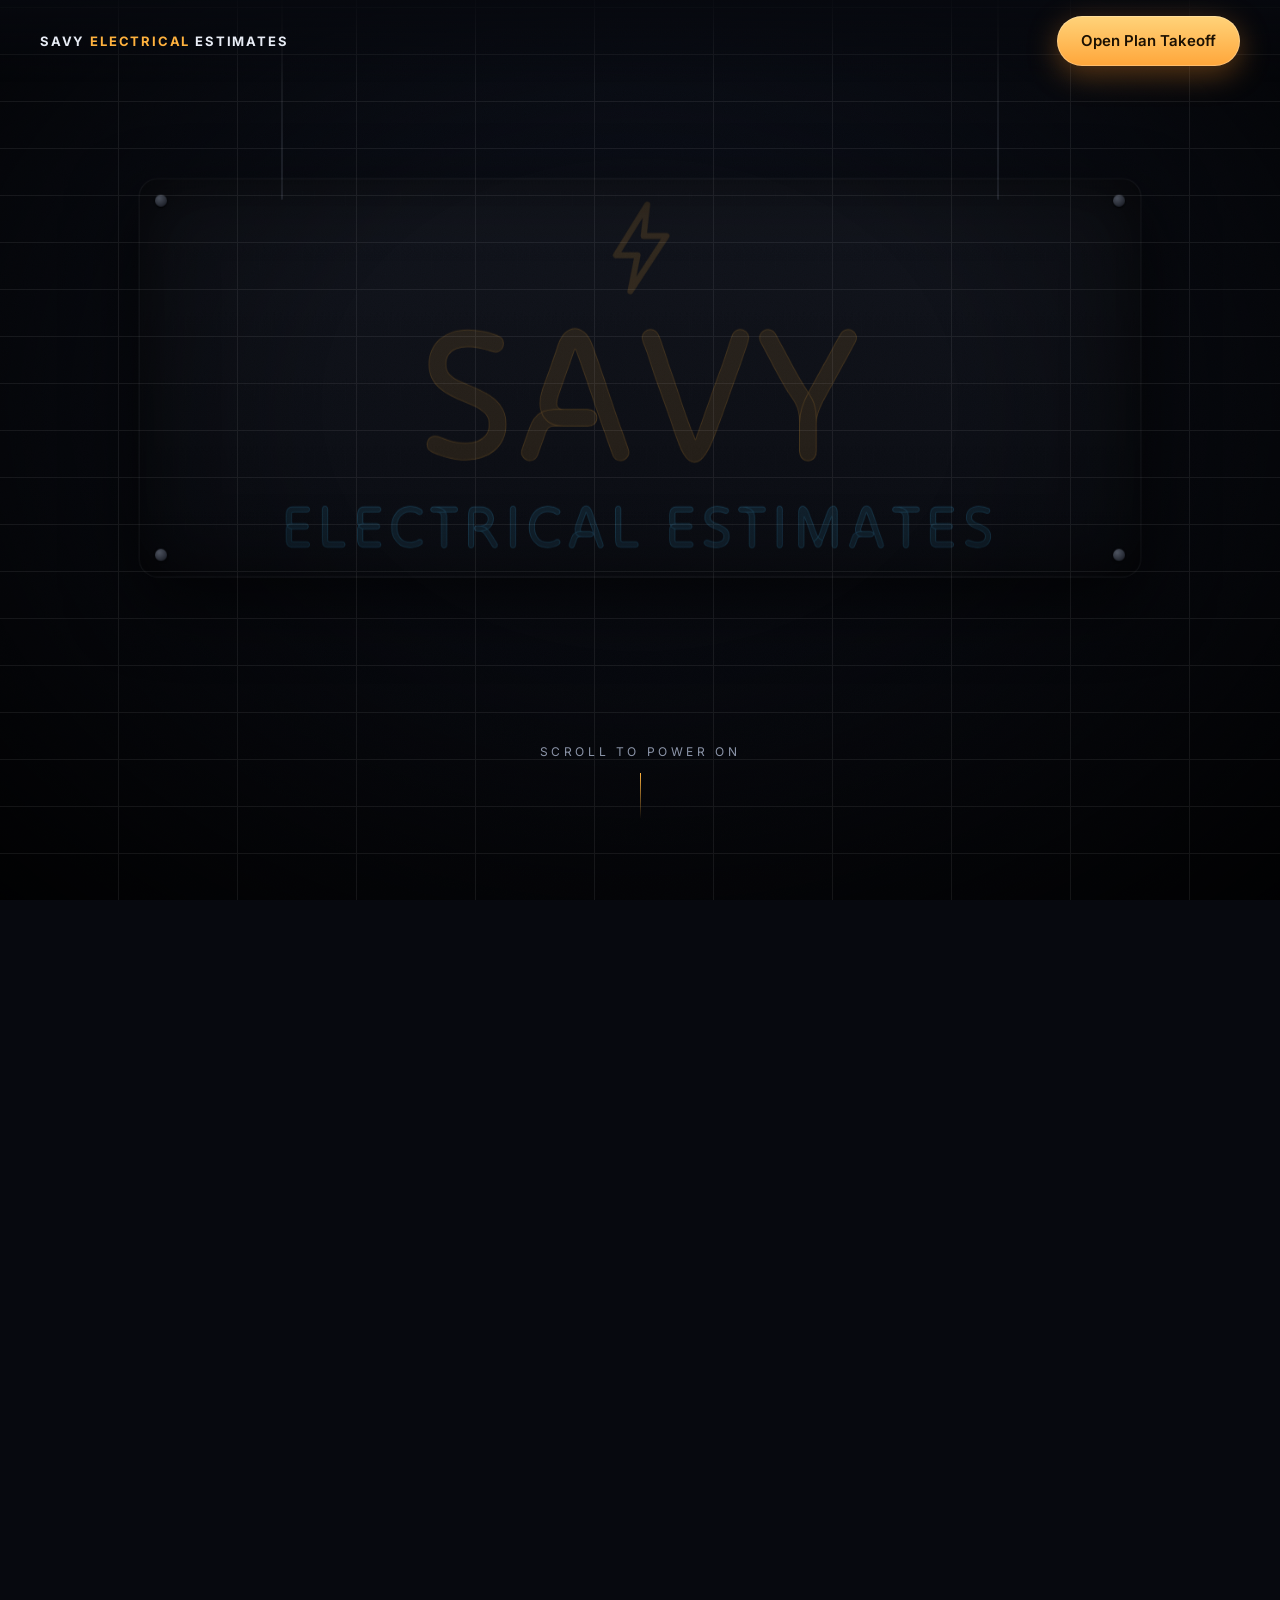
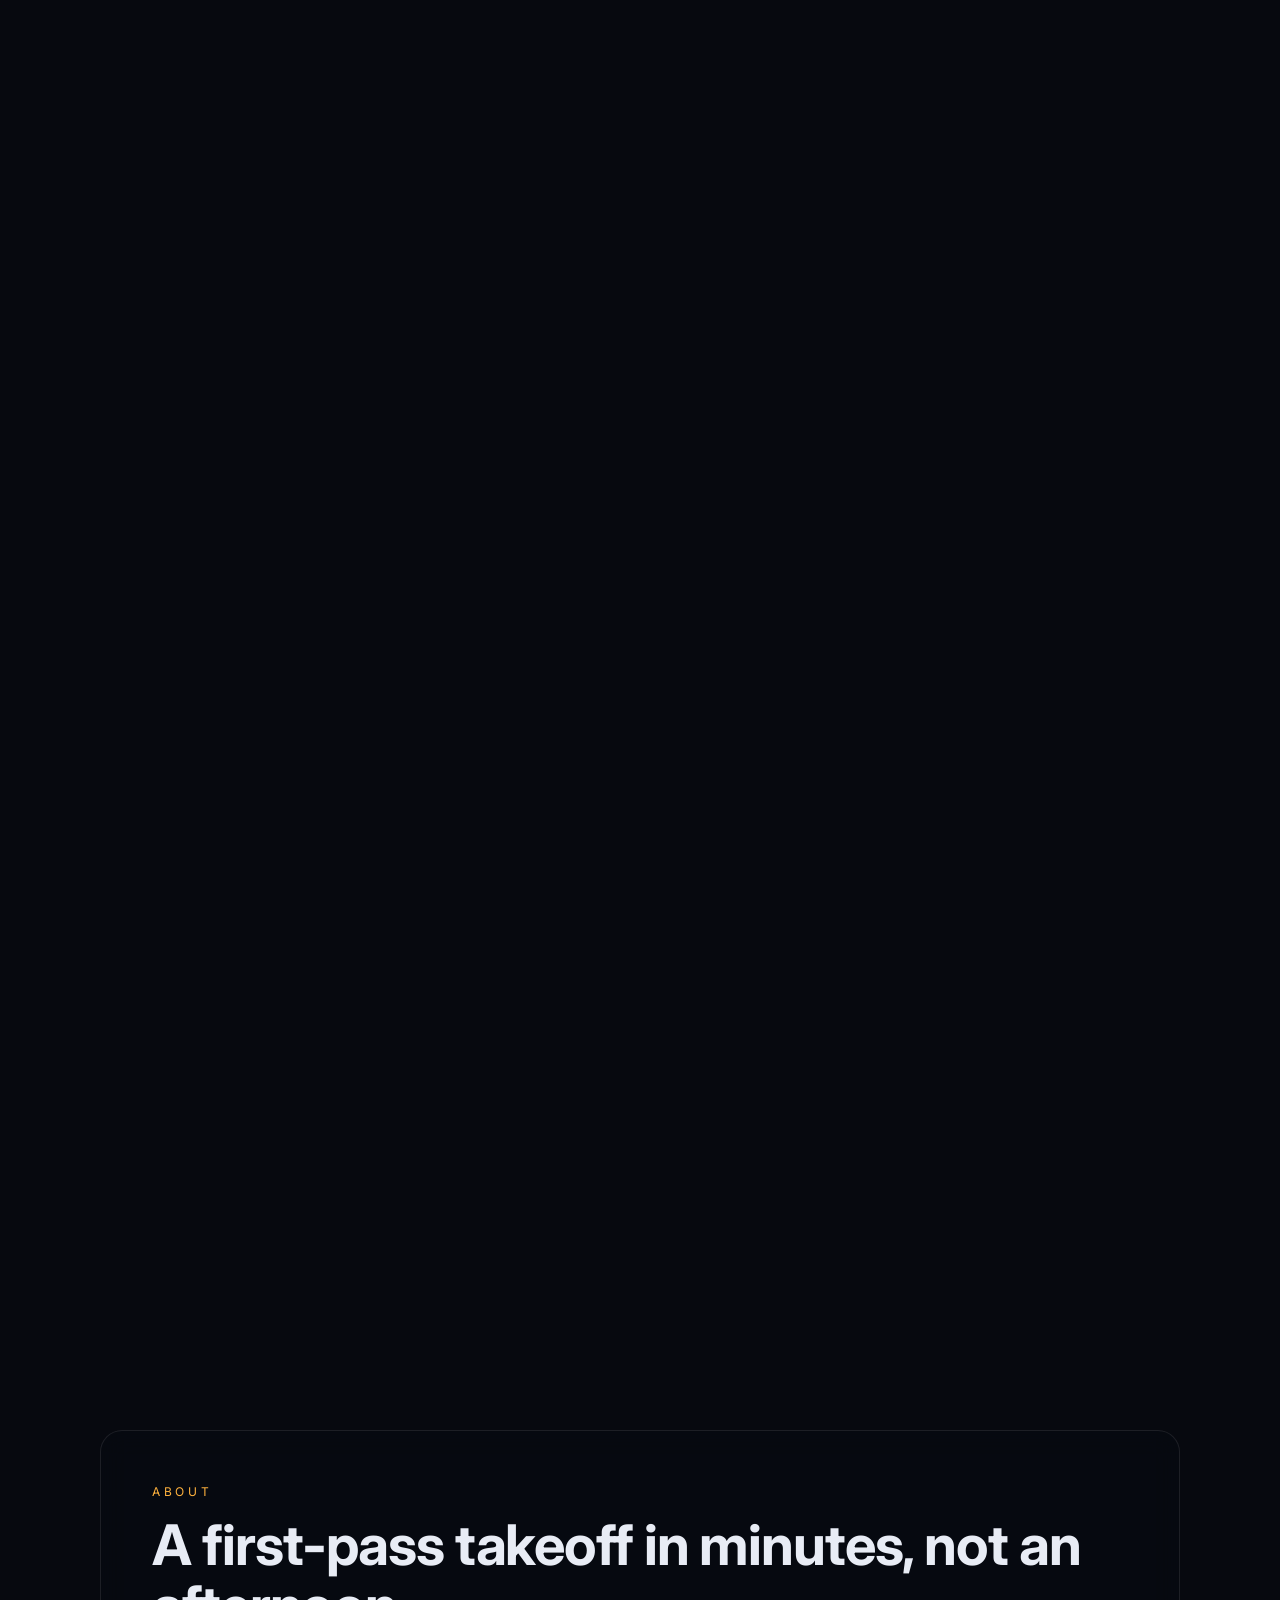
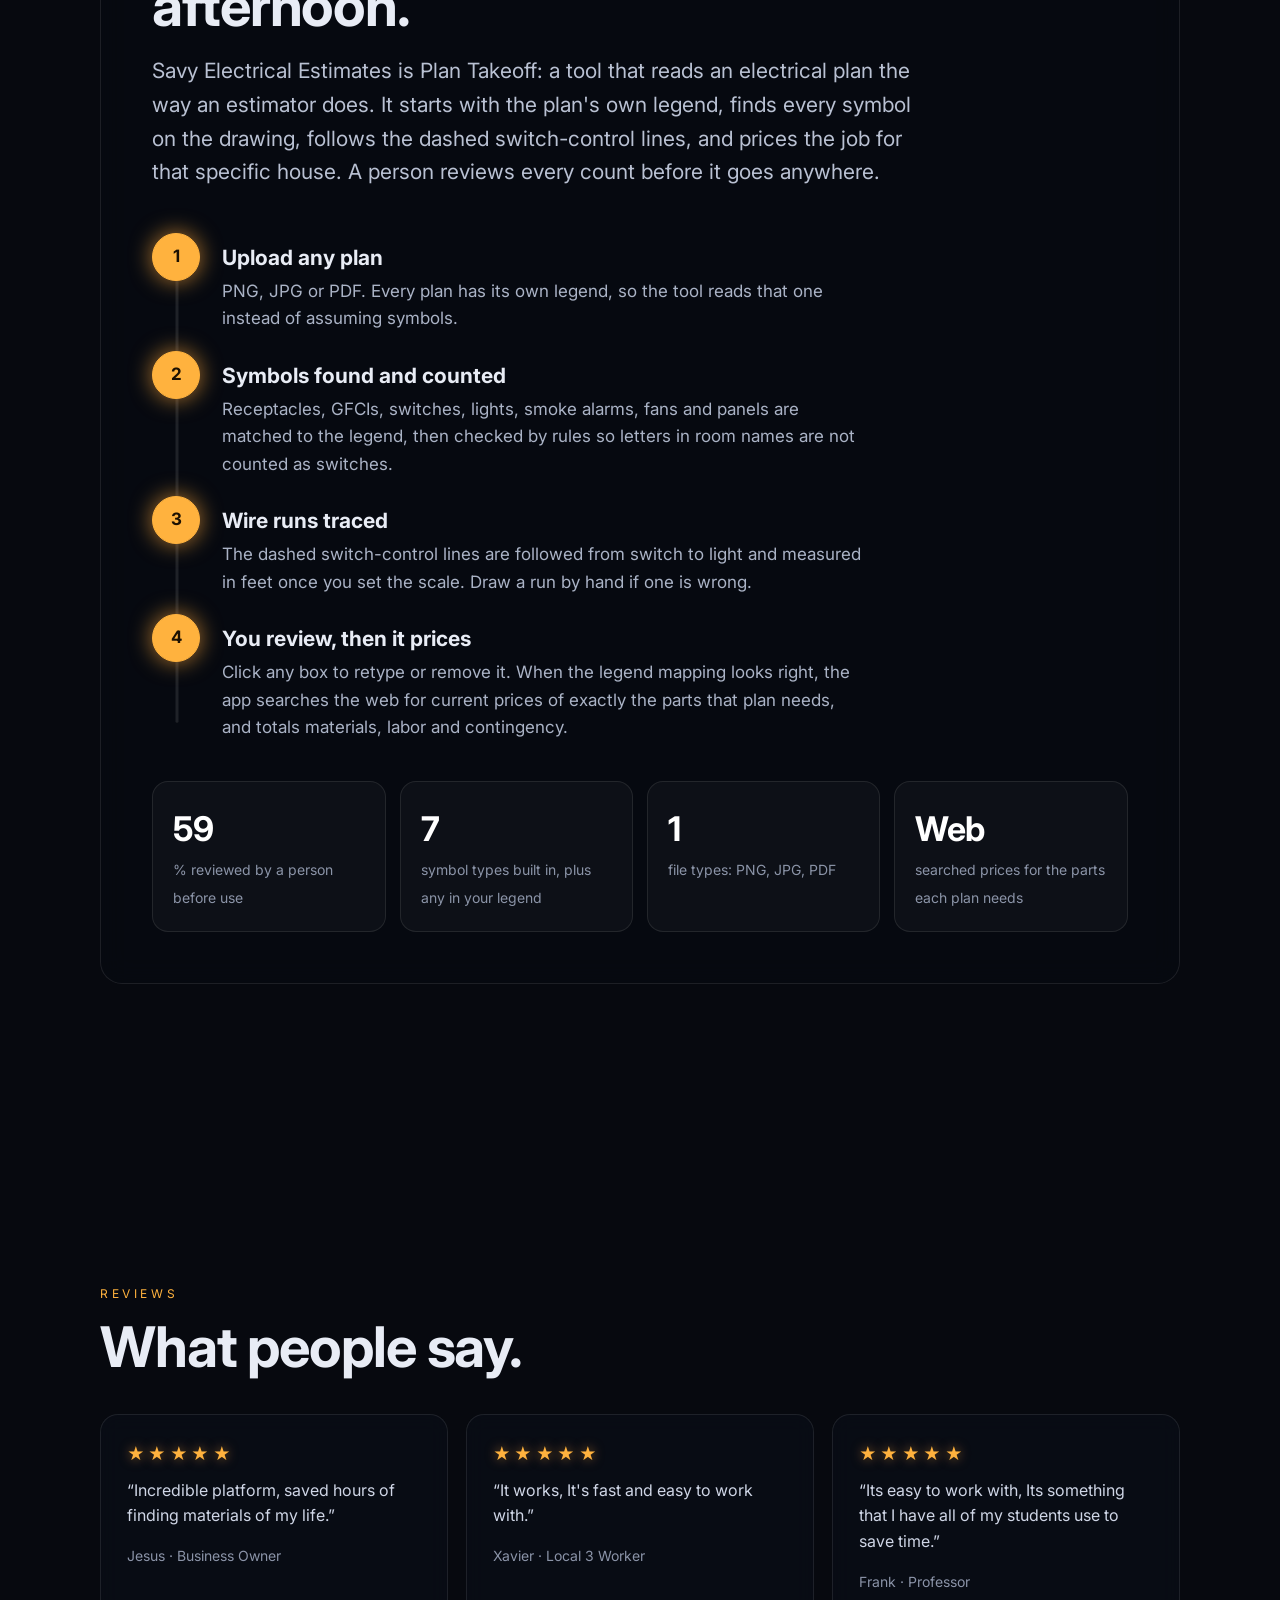
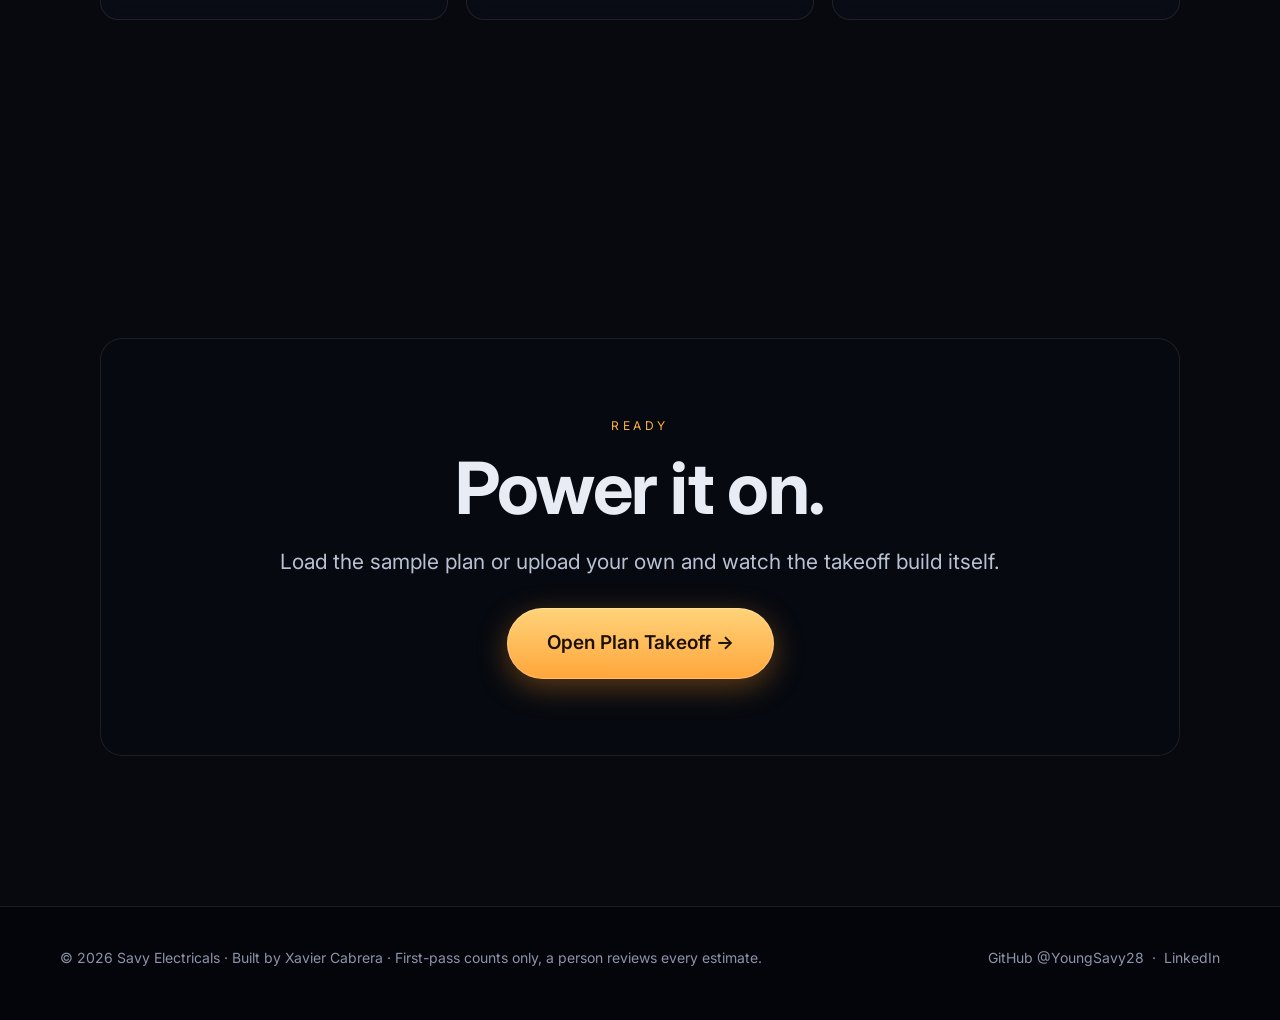
<file: frontend/landing.html>
<!doctype html>
<html lang="en">
<head>
<meta charset="utf-8">
<meta name="viewport" content="width=device-width, initial-scale=1">
<title>Savy Electrical Estimates</title>
<meta name="description" content="Upload an electrical plan. Get symbol counts, wire runs and a priced estimate.">
<link rel="preconnect" href="https://fonts.googleapis.com">
<link rel="preconnect" href="https://fonts.gstatic.com" crossorigin>
<link href="https://fonts.googleapis.com/css2?family=Tilt+Neon&family=Inter:wght@400;500;600;700&display=swap" rel="stylesheet">
<style>
:root{
  --bg:#07090f; --ink:#e8ecf5; --mute:#8b94a8; --line:rgba(255,255,255,.09);
  --neon:#ffb23e; --neon2:#ff6a3d; --blue:#46c2ff;
  --lit:0;                      /* 0..1, set from scroll */
}
*{box-sizing:border-box;margin:0}
html{scroll-behavior:auto}
body{background:var(--bg);color:var(--ink);font:400 17px/1.6 Inter,system-ui,sans-serif;overflow-x:hidden}
a{color:inherit}

/* ============ FIXED STAGE: wall + sign. Stays behind everything ============ */
#stage{position:fixed;inset:0;z-index:0;overflow:hidden;pointer-events:none;
  background:
    radial-gradient(120% 90% at 50% 40%, rgba(255,150,60,calc(.16*var(--lit))) 0%, transparent 60%),
    linear-gradient(#0a0d15,#06070b)}
#stage::before{content:"";position:absolute;inset:0;opacity:.5;mix-blend-mode:overlay;
  background-image:url("data:image/svg+xml;utf8,<svg xmlns='http://www.w3.org/2000/svg' width='240' height='240'><filter id='n'><feTurbulence type='fractalNoise' baseFrequency='.9' numOctaves='2' stitchTiles='stitch'/><feColorMatrix values='0 0 0 0 1  0 0 0 0 1  0 0 0 0 1  0 0 0 .55 0'/></filter><rect width='240' height='240' filter='url(%23n)'/></svg>")}
/* brick-ish wall lines */
#stage::after{content:"";position:absolute;inset:0;opacity:.07;
  background:
    repeating-linear-gradient(0deg,transparent 0 46px,#fff 46px 47px),
    repeating-linear-gradient(90deg,transparent 0 118px,#fff 118px 119px)}
#vignette{position:absolute;inset:0;background:radial-gradient(ellipse at 50% 45%,transparent 35%,rgba(0,0,0,.78) 100%)}
#floorglow{position:absolute;left:50%;bottom:-20vh;width:90vw;height:50vh;transform:translateX(-50%);
  background:radial-gradient(closest-side,rgba(255,150,60,calc(.30*var(--lit))),transparent);filter:blur(30px)}

#sign{position:absolute;left:50%;top:var(--sign-top,42%);
  transform:translate(-50%,-50%) translateY(var(--sign-y,0px)) scale(var(--sign-s,.9));
  width:min(1100px,92vw);text-align:center;opacity:var(--sign-o,1);filter:blur(var(--sign-blur,0px));will-change:transform,opacity}
/* the backing board the tubes are mounted on */
#board{position:absolute;inset:-6% -3%;border:1px solid rgba(255,255,255,.07);border-radius:22px;
  background:linear-gradient(180deg,rgba(255,255,255,.035),rgba(255,255,255,.01));
  box-shadow:inset 0 0 80px rgba(0,0,0,.6), 0 30px 80px rgba(0,0,0,.6)}
#board i{position:absolute;width:14px;height:14px;border-radius:50%;background:radial-gradient(circle at 35% 30%,#6b7384,#1a1e29);box-shadow:0 1px 2px #000}
#board i:nth-child(1){left:18px;top:18px}#board i:nth-child(2){right:18px;top:18px}
#board i:nth-child(3){left:18px;bottom:18px}#board i:nth-child(4){right:18px;bottom:18px}
/* cables the sign hangs from */
.hang{position:absolute;top:-60vh;width:3px;height:60vh;background:linear-gradient(#000,#2a2f3b);border-radius:2px}
.hang.l{left:12%}.hang.r{right:12%}

#bolt{display:block;margin:0 auto .2em;width:clamp(44px,7vw,84px);height:auto;overflow:visible}
#bolt path{fill:none;stroke-width:5;stroke-linejoin:round;stroke-linecap:round;
  stroke:rgba(255,178,62,.14);transition:none}
#bolt.on path{stroke:#ffe2a8;filter:drop-shadow(0 0 4px #ffb23e) drop-shadow(0 0 14px #ff9a2e) drop-shadow(0 0 30px #ff6a3d)}

.neon{font-family:"Tilt Neon","Inter",system-ui,sans-serif;line-height:1;letter-spacing:.02em;text-transform:uppercase;user-select:none}
.neon .row{display:block;white-space:nowrap}
#l1{font-size:clamp(64px,17vw,230px)}
#l2{font-size:clamp(22px,5.4vw,74px);margin-top:.18em;letter-spacing:.09em}
.neon .ch{display:inline-block;color:rgba(255,178,62,.10);-webkit-text-stroke:1px rgba(255,178,62,.18);transition:none}
.neon .ch.on{color:#fff4dc;-webkit-text-stroke:0;
  text-shadow:0 0 3px #fff,0 0 8px #ffd08a,0 0 18px var(--neon),0 0 36px var(--neon),0 0 70px var(--neon2),0 0 120px var(--neon2)}
.neon .ch.sp{width:.32em}
.neon .word{display:inline-block;white-space:nowrap}
#l2 .ch.on{color:#e6f6ff;text-shadow:0 0 3px #fff,0 0 8px #bfe9ff,0 0 18px var(--blue),0 0 40px var(--blue),0 0 80px #2b8fd6}
#l2 .ch{color:rgba(70,194,255,.10);-webkit-text-stroke:1px rgba(70,194,255,.18)}

/* ============ CONTENT ============ */
main{position:relative;z-index:2}
header.top{position:fixed;z-index:10;left:0;right:0;top:0;display:flex;justify-content:space-between;align-items:center;padding:16px clamp(16px,4vw,40px);
  background:linear-gradient(rgba(7,9,15,.85),transparent)}
header.top b{letter-spacing:.14em;font-size:13px;text-transform:uppercase}
header.top b span{color:var(--neon)}
.btn{display:inline-flex;align-items:center;gap:10px;padding:13px 24px;border-radius:999px;font-weight:600;text-decoration:none;font-size:15px;
  color:#1b1002;background:linear-gradient(180deg,#ffd37a,#ffa63a);box-shadow:0 0 0 1px rgba(255,255,255,.25) inset,0 8px 30px rgba(255,150,40,.35);transition:transform .2s,box-shadow .2s}
.btn:hover{transform:translateY(-2px);box-shadow:0 0 0 1px rgba(255,255,255,.35) inset,0 12px 44px rgba(255,150,40,.55)}
.btn.ghost{background:rgba(255,255,255,.06);color:var(--ink);box-shadow:0 0 0 1px var(--line) inset}
.btn.big{padding:20px 40px;font-size:19px}

/* hero is tall so scrolling has room to "power on" the sign */
#hero{height:320vh;position:relative}
#heroPin{position:sticky;top:0;height:100vh;display:flex;flex-direction:column;justify-content:flex-end;align-items:center;padding-bottom:9vh;text-align:center}
#heroSub{font-size:clamp(15px,2vw,20px);color:var(--mute);max-width:560px;padding:0 20px;opacity:var(--sub-o,0);transform:translateY(var(--sub-y,20px));transition:none}
#cue{margin-top:22px;font-size:12px;letter-spacing:.3em;text-transform:uppercase;color:var(--mute);opacity:var(--cue-o,1)}
#cue::after{content:"";display:block;width:1px;height:46px;margin:12px auto 0;background:linear-gradient(var(--neon),transparent);animation:drip 1.8s ease-in-out infinite}
@keyframes drip{0%{transform:scaleY(0);transform-origin:top}50%{transform:scaleY(1);transform-origin:top}51%{transform-origin:bottom}100%{transform:scaleY(0);transform-origin:bottom}}

section.block{position:relative;padding:min(18vh,150px) clamp(18px,5vw,60px)}
.wrap{max-width:1080px;margin:0 auto}
.panel{background:rgba(8,10,17,.72);backdrop-filter:blur(14px);-webkit-backdrop-filter:blur(14px);border:1px solid var(--line);border-radius:22px;padding:clamp(24px,4vw,52px)}
.eyebrow{font-size:12px;letter-spacing:.3em;text-transform:uppercase;color:var(--neon);margin-bottom:14px}
h2{font:700 clamp(30px,5vw,56px)/1.08 Inter,sans-serif;letter-spacing:-.02em;margin-bottom:18px}
.lead{color:#b9c1d3;font-size:clamp(17px,1.9vw,21px);max-width:760px}

/* reveal on scroll */
.rv{opacity:0;transform:translateY(40px);transition:opacity .9s cubic-bezier(.2,.7,.2,1),transform .9s cubic-bezier(.2,.7,.2,1);transition-delay:var(--d,0s)}
.rv.in{opacity:1;transform:none}

/* steps with a wire that draws itself as you scroll */
#steps{position:relative;margin-top:44px;display:grid;gap:18px}
#wireSvg{position:absolute;left:23px;top:20px;height:calc(100% - 40px);width:4px;overflow:visible}
#wireSvg line{stroke-width:3;stroke-linecap:round}
#wireBase{stroke:rgba(255,255,255,.10)}
#wireLive{stroke:var(--neon);stroke-dasharray:1000;stroke-dashoffset:1000;filter:drop-shadow(0 0 6px var(--neon))}
.step{position:relative;display:grid;grid-template-columns:48px 1fr;gap:22px;align-items:start}
.step .n{width:48px;height:48px;border-radius:50%;display:grid;place-items:center;font-weight:700;background:#0d111b;border:1px solid var(--line);color:var(--mute);transition:.5s;z-index:1}
.step.in .n{color:#1b1002;background:var(--neon);border-color:var(--neon);box-shadow:0 0 22px rgba(255,170,60,.7)}
.step h3{font-size:21px;margin:8px 0 4px}
.step p{color:#aab3c6;max-width:640px}

.stats{display:grid;grid-template-columns:repeat(auto-fit,minmax(170px,1fr));gap:14px;margin-top:40px}
.stat{padding:20px;border-radius:16px;border:1px solid var(--line);background:rgba(255,255,255,.03)}
.stat b{display:block;font-size:34px;letter-spacing:-.02em;color:#fff}
.stat span{font-size:14px;color:var(--mute)}

/* reviews */
#reviewGrid{display:grid;grid-template-columns:repeat(auto-fit,minmax(270px,1fr));gap:18px;margin-top:36px}
.rev{position:relative;padding:26px;border-radius:18px;border:1px solid var(--line);background:rgba(10,13,22,.78);backdrop-filter:blur(10px)}
.rev .stars{color:var(--neon);letter-spacing:.2em;margin-bottom:10px;text-shadow:0 0 12px rgba(255,170,60,.6)}
.rev p{color:#cfd6e6;font-size:16px}
.rev footer{margin-top:16px;font-size:14px;color:var(--mute)}
.rev .tag{position:absolute;right:14px;top:14px;font-size:10px;letter-spacing:.18em;padding:4px 8px;border-radius:99px;border:1px dashed rgba(255,178,62,.6);color:var(--neon)}
.note{margin-top:18px;font-size:13px;color:var(--mute)}

/* CTA */
#cta{text-align:center}
#cta .panel{padding:clamp(34px,6vw,84px)}
#cta h2{font-size:clamp(34px,6vw,72px)}
.foot{position:relative;z-index:2;padding:40px clamp(18px,5vw,60px) 50px;border-top:1px solid var(--line);color:var(--mute);font-size:14px;
  display:flex;flex-wrap:wrap;gap:14px 30px;justify-content:space-between;background:rgba(5,6,10,.9)}
.foot a{text-decoration:none}.foot a:hover{color:var(--neon)}

@media (max-width:640px){
  #sign{width:94vw;--sign-top:40%}
  #l1{font-size:30vw}
  #l2{font-size:9.6vw;white-space:normal;line-height:1.05;margin-top:.12em}
  #board{inset:-10% -4%}
  .hang{display:none}
  header.top{padding:12px 14px}
  header.top b{font-size:11px;max-width:52vw;line-height:1.3}
  header.top .btn{white-space:nowrap}
  #heroSub{font-size:15px}
  section.block{padding:90px 16px}
  .panel{border-radius:18px}
  .btn.big{padding:16px 28px;font-size:17px}
}
@media (max-width:640px){ .step{grid-template-columns:40px 1fr;gap:14px} .step .n{width:40px;height:40px} #wireSvg{left:19px} header.top .btn{padding:9px 16px;font-size:13px} }
@media (prefers-reduced-motion:reduce){ .rv{opacity:1;transform:none;transition:none} #cue::after{animation:none} }
</style>
</head>
<body>

<!-- ===== background that the whole page scrolls over ===== -->
<div id="stage" aria-hidden="true">
  <div id="floorglow"></div>
  <div id="sign">
    <div class="hang l"></div><div class="hang r"></div>
    <div id="board"><i></i><i></i><i></i><i></i></div>
    <svg id="bolt" viewBox="0 0 60 80"><path d="M36 4 L10 46 H28 L22 76 L52 30 H33 Z"/></svg>
    <div class="neon" id="neon">
      <span class="row" id="l1">Savy</span>
      <span class="row" id="l2">Electrical Estimates</span>
    </div>
  </div>
  <div id="vignette"></div>
</div>

<header class="top">
  <b>Savy <span>Electrical</span> Estimates</b>
  <a class="btn" data-open href="/app">Open Plan Takeoff</a>
</header>

<main>
  <!-- ===== HERO: scroll here to power the sign on ===== -->
  <section id="hero">
    <div id="heroPin">
      <p id="heroSub">Drop in an electrical plan. Get every symbol counted, every wire run measured, and a priced estimate.</p>
      <div id="cue">Scroll to power on</div>
    </div>
  </section>

  <!-- ===== ABOUT ===== -->
  <section class="block" id="about">
    <div class="wrap">
      <div class="panel rv">
        <div class="eyebrow">About</div>
        <h2>A first-pass takeoff in minutes, not an afternoon.</h2>
        <p class="lead">Savy Electrical Estimates is Plan Takeoff: a tool that reads an electrical plan the way an estimator does. It starts with the plan's own legend, finds every symbol on the drawing, follows the dashed switch-control lines, and prices the job for that specific house. A person reviews every count before it goes anywhere.</p>

        <div id="steps">
          <svg id="wireSvg" aria-hidden="true"><line id="wireBase" x1="2" y1="0" x2="2" y2="100%"/><line id="wireLive" x1="2" y1="0" x2="2" y2="100%" pathLength="1000"/></svg>
          <div class="step rv"><div class="n">1</div><div><h3>Upload any plan</h3><p>PNG, JPG or PDF. Every plan has its own legend, so the tool reads that one instead of assuming symbols.</p></div></div>
          <div class="step rv"><div class="n">2</div><div><h3>Symbols found and counted</h3><p>Receptacles, GFCIs, switches, lights, smoke alarms, fans and panels are matched to the legend, then checked by rules so letters in room names are not counted as switches.</p></div></div>
          <div class="step rv"><div class="n">3</div><div><h3>Wire runs traced</h3><p>The dashed switch-control lines are followed from switch to light and measured in feet once you set the scale. Draw a run by hand if one is wrong.</p></div></div>
          <div class="step rv"><div class="n">4</div><div><h3>You review, then it prices</h3><p>Click any box to retype or remove it. When the legend mapping looks right, the app searches the web for current prices of exactly the parts that plan needs, and totals materials, labor and contingency.</p></div></div>
        </div>

        <div class="stats">
          <div class="stat rv"><b data-count="100">0</b><span>% reviewed by a person before use</span></div>
          <div class="stat rv" style="--d:.08s"><b data-count="17">0</b><span>symbol types built in, plus any in your legend</span></div>
          <div class="stat rv" style="--d:.16s"><b data-count="3">0</b><span>file types: PNG, JPG, PDF</span></div>
          <div class="stat rv" style="--d:.24s"><b>Web</b><span>searched prices for the parts each plan needs</span></div>
        </div>
      </div>
    </div>
  </section>

  <!-- ===== REVIEWS ===== -->
  <section class="block" id="reviews">
    <div class="wrap">
      <div class="eyebrow rv">Reviews</div>
      <h2 class="rv">What people say.</h2>
      
      <div id="reviewGrid"></div>
      <p class="note rv" id="revNote"></p>
    </div>
  </section>

  <!-- ===== CTA ===== -->
  <section class="block" id="cta">
    <div class="wrap">
      <div class="panel rv">
        <div class="eyebrow">Ready</div>
        <h2>Power it on.</h2>
        <p class="lead" style="margin:0 auto 30px">Load the sample plan or upload your own and watch the takeoff build itself.</p>
        <a class="btn big" data-open href="/app">Open Plan Takeoff &rarr;</a>
      </div>
    </div>
  </section>
</main>

<footer class="foot">
  <span>&copy; 2026 Savy Electricals &middot; Built by Xavier Cabrera &middot; First-pass counts only, a person reviews every estimate.</span>
  <span><a href="https://github.com/YoungSavy28" target="_blank" rel="noopener">GitHub @YoungSavy28</a> &nbsp;&middot;&nbsp; <a href="https://www.linkedin.com/in/xaviercabrera28/" target="_blank" rel="noopener">LinkedIn</a></span>
</footer>

<script>
/* ---------------- settings you can edit ---------------- */
const APP_URL = "/app";                       // where the main page lives. If you open this file directly, it falls back to the next line.
const APP_URL_FILE_FALLBACK = "http://127.0.0.1:5000/app";   // change the port if you start the app on another one

// Put REAL reviews here (text, name, role). While this list is empty, clearly-marked sample cards are shown instead.
const REVIEWS = [
  // { text: "Saved me an hour on a two-bedroom takeoff.", name: "Name", role: "Electrician" },
  { text: "Incredible platform, saved hours of finding materials of my life.", name: "Jesus", role: "Business Owner" },
  { text: "It works, It's fast and easy to work with.", name: "Xavier", role: "Local 3 Worker" },
  { text: "Its easy to work with, Its something that I have all of my students use to save time.", name: "Frank", role: "Professor" },
];
const SAMPLES = [
  
];

/* ---------------- links ---------------- */
const target = location.protocol === "file:" ? APP_URL_FILE_FALLBACK : APP_URL;
document.querySelectorAll("[data-open]").forEach(a => a.href = target);

/* ---------------- sign letters ---------------- */
const still = matchMedia("(prefers-reduced-motion: reduce)").matches;
function split(el) {   // letters grouped into words so a word never breaks across lines
  const out = [], text = el.textContent; el.textContent = "";
  text.split(" ").forEach((word, wi, all) => {
    const w = document.createElement("span"); w.className = "word"; el.appendChild(w);
    for (const c of word) { const s = document.createElement("span"); s.className = "ch"; s.textContent = c; w.appendChild(s); out.push(s); }
    if (wi < all.length - 1) { const sp = document.createElement("span"); sp.className = "ch sp"; sp.innerHTML = "&nbsp;"; el.appendChild(sp); out.push(sp); }
  });
  return out;
}
const chars = [...split(document.getElementById("l1")), ...split(document.getElementById("l2"))].filter(c => !c.classList.contains("sp"));
const bolt = document.getElementById("bolt");
const N = chars.length;
const hash = (a, b) => { let x = Math.sin(a * 127.1 + b * 311.7) * 43758.5453; return x - Math.floor(x); };

const root = document.documentElement.style;
const clamp = (v, a = 0, b = 1) => Math.min(b, Math.max(a, v));
const ease = t => t * t * (3 - 2 * t);
const subEl = document.getElementById("heroSub");

function frame() {
  const vh = innerHeight, y = scrollY;
  const heroLen = document.getElementById("hero").offsetHeight - vh;
  const p = still ? 1 : clamp(y / (heroLen * 0.82));            // 0..1 while the sign powers on
  const after = clamp((y - heroLen) / (vh * 1.1));               // 0..1 once the hero is scrolled past

  // bolt first, then letters one by one with a flicker, then the glow settles
  const boltOn = p > 0.06 && (p > 0.12 || hash(1, Math.floor(p * 80)) > 0.45);
  bolt.classList.toggle("on", boltOn);
  const tick = Math.floor(p * 70);
  chars.forEach((c, i) => {
    const t0 = 0.14 + 0.66 * (i / N);
    let on = p >= t0 + 0.035;
    if (!on && p >= t0) on = hash(i, tick) > 0.5;                // flicker as the tube catches
    if (on && p < t0 + 0.07 && hash(i + 9, tick) < 0.12) on = false;   // brief dropout after striking
    c.classList.toggle("on", on);
  });

  const lit = still ? 1 : ease(clamp((p - 0.05) / 0.85));
  // once you scroll past the hero the sign dims into the background but stays glowing
  const ambient = 1 - 0.55 * after;
  root.setProperty("--lit", (lit * ambient).toFixed(3));
  root.setProperty("--sign-s", (0.86 + 0.14 * ease(p) + 0.18 * after).toFixed(3));
  root.setProperty("--sign-y", (-after * vh * 0.28).toFixed(1) + "px");
  root.setProperty("--sign-o", (1 - 0.62 * after).toFixed(3));
  root.setProperty("--sign-blur", (after * 3.5).toFixed(2) + "px");

  const subIn = ease(clamp((p - 0.80) / 0.2));
  root.setProperty("--sub-o", (subIn * (1 - clamp(after * 2.2))).toFixed(3));
  root.setProperty("--sub-y", ((1 - subIn) * 20).toFixed(1) + "px");
  root.setProperty("--cue-o", (clamp(1 - p * 3) ).toFixed(3));

  // the wire in the About section draws as you scroll through it
  const st = document.getElementById("steps"), r = st.getBoundingClientRect();
  const w = clamp((vh * 0.62 - r.top) / (r.height * 0.9));
  document.getElementById("wireLive").style.strokeDashoffset = (1000 * (1 - w)).toFixed(0);
}
let ticking = false;
addEventListener("scroll", () => { if (!ticking) { ticking = true; requestAnimationFrame(() => { frame(); ticking = false; }); } }, { passive: true });
addEventListener("resize", frame);

/* ---------------- reveal + counters ---------------- */
const io = new IntersectionObserver(es => es.forEach(e => {
  if (!e.isIntersecting) return;
  e.target.classList.add("in");
  const num = e.target.querySelector("[data-count]");
  if (num && !num.dataset.done) {
    num.dataset.done = 1; const to = +num.dataset.count, t0 = performance.now();
    (function up(now) { const k = clamp((now - t0) / 1300); num.textContent = Math.round(to * ease(k)); if (k < 1) requestAnimationFrame(up); })(t0);
  }
  io.unobserve(e.target);
}), { threshold: 0.18 });
function watch() { document.querySelectorAll(".rv").forEach(el => io.observe(el)); }

/* ---------------- reviews ---------------- */
(function () {
  const grid = document.getElementById("reviewGrid"), real = REVIEWS.length > 0, list = real ? REVIEWS : SAMPLES;
  list.forEach((r, i) => {
    const d = document.createElement("div"); d.className = "rev rv"; d.style.setProperty("--d", (i * 0.1) + "s");
    d.innerHTML = (real ? "" : '<span class="tag">SAMPLE</span>') + '<div class="stars">★★★★★</div><p></p><footer></footer>';
    d.querySelector("p").textContent = "“" + r.text + "”";
    d.querySelector("footer").textContent = r.name + " · " + r.role;
    grid.appendChild(d);
  });
  document.getElementById("revNote").textContent = real ? "" : "These cards are placeholders, not real reviews. Replace them with real ones in the REVIEWS list in landing.html.";
  watch(); frame();
})();
</script>
</body>
</html>
</file>
